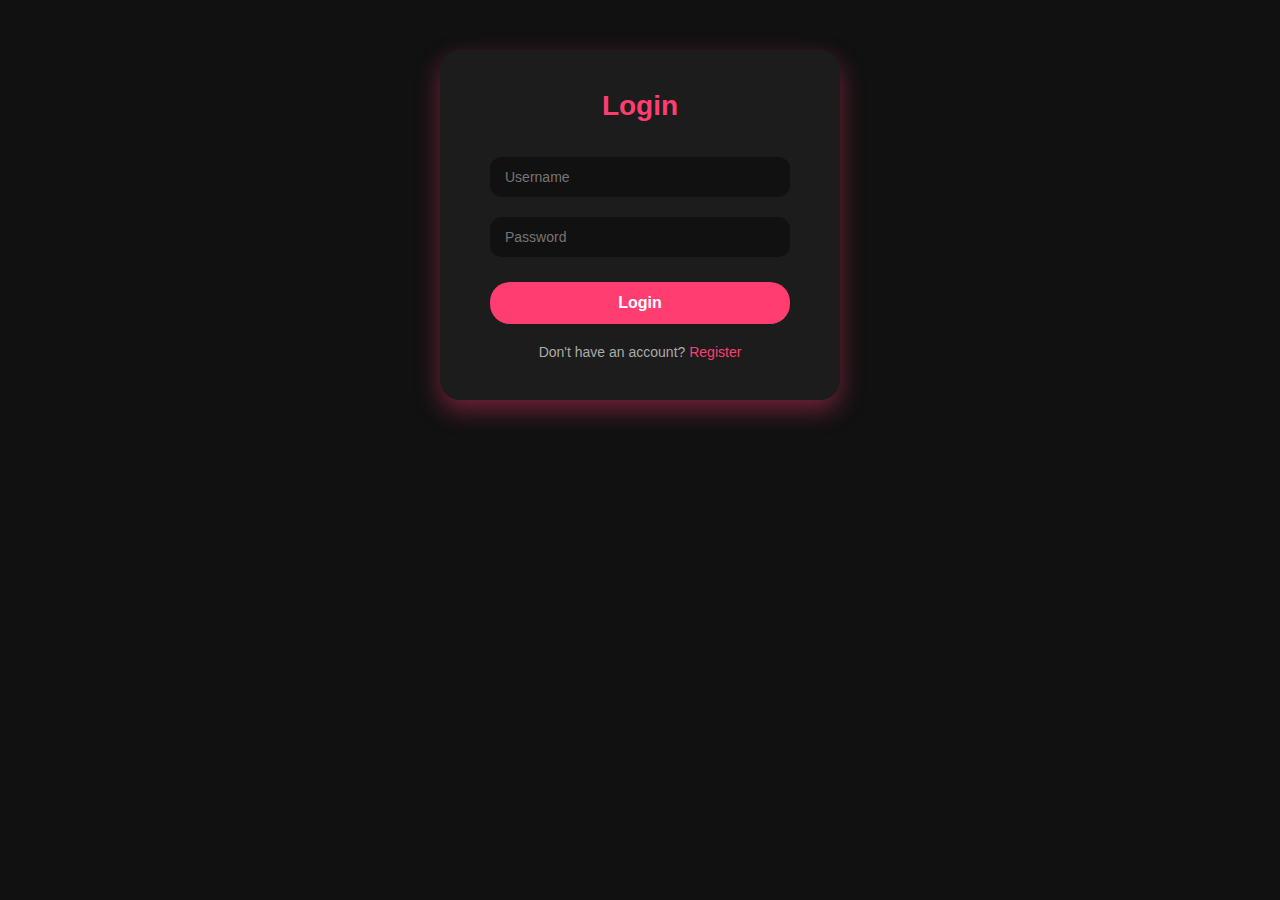
<file: index.html>
<!DOCTYPE html>
<html lang="en">
<head>
<meta charset="UTF-8">
<meta name="viewport" content="width=device-width, initial-scale=1.0">
<title>Movie Dashboard</title>
<link rel="stylesheet" href="styles.css">
<link href="https://fonts.googleapis.com/css2?family=Poppins:wght@300;400;500;600;700&display=swap" rel="stylesheet">
</head>
<body>

<header class="main-header">
 <div class="logo">
  <span class="logo-text">Popcorn & Chill</span>
</div>

  <div class="search-bar">
    <input type="text" id="search-input" placeholder="Search movies...">
    <button id="search-btn">🔍</button>
  </div>
  <div class="user-bar">
    <span id="greeting"></span>
    <button id="view-favorites-btn">❤ Favorites</button>
    <button id="view-watchlist-btn">📌 Watchlist</button>
    <button id="logout-btn">Logout</button>
  </div>
</header>

<main>
  <section class="genre-section">
    <h2>Browse by Genre</h2>
    <div class="genre-list" id="genre-list"></div>
  </section>

  <section class="carousel-section" id="genre-movies-section" style="display:none;">
    <h2 id="genre-title"></h2>
    <div class="carousel-wrapper">
      <button class="carousel-btn left">&lt;</button>
      <div class="movie-carousel" id="genre-carousel"></div>
      <button class="carousel-btn right">&gt;</button>
    </div>
  </section>

  <section class="carousel-section">
    <h2>Popular</h2>
    <div class="carousel-wrapper">
      <button class="carousel-btn left">&lt;</button>
      <div class="movie-carousel" id="popular-carousel"></div>
      <button class="carousel-btn right">&gt;</button>
    </div>
  </section>

  <section class="carousel-section">
    <h2>Top Rated</h2>
    <div class="carousel-wrapper">
      <button class="carousel-btn left">&lt;</button>
      <div class="movie-carousel" id="toprated-carousel"></div>
      <button class="carousel-btn right">&gt;</button>
    </div>
  </section>

  <section class="carousel-section">
    <h2>Trending</h2>
    <div class="carousel-wrapper">
      <button class="carousel-btn left">&lt;</button>
      <div class="movie-carousel" id="trending-carousel"></div>
      <button class="carousel-btn right">&gt;</button>
    </div>
  </section>

  <section class="carousel-section" id="favorites-section" style="display:none;">
    <h2>My Favorites</h2>
    <div class="carousel-wrapper">
      <button class="carousel-btn left">&lt;</button>
      <div class="movie-carousel" id="favorites-carousel"></div>
      <button class="carousel-btn right">&gt;</button>
    </div>
  </section>

  <section class="carousel-section" id="watchlist-section" style="display:none;">
    <h2>My Watchlist</h2>
    <div class="carousel-wrapper">
      <button class="carousel-btn left">&lt;</button>
      <div class="movie-carousel" id="watchlist-carousel"></div>
      <button class="carousel-btn right">&gt;</button>
    </div>
  </section>
</main>

<div id="movie-modal" class="modal">
  <div class="modal-content">
    <span id="close-modal">&times;</span>
    <img id="modal-poster" src="" alt="" />
    <div class="modal-info">
      <h2 id="modal-title"></h2>
      <p id="modal-genres"></p>
      <p id="modal-rating"></p>
      <p id="modal-release"></p>
      <p id="modal-overview"></p>
      <button id="modal-favorite-btn">❤ Add to Favorites</button>
      <button id="modal-watchlist-btn" >📌 Add to Watchlist</button>
    </div>
  </div>
</div>

<footer>&copy; 2025 Movie Recommendation Site</footer>
<script src="script.js"></script>
<script>
const greetingEl = document.getElementById('greeting');
const logoutBtn = document.getElementById('logout-btn');
const currentUser = localStorage.getItem('currentUser');
if (!currentUser) window.location.href = "login.html";
greetingEl.textContent = "Hello, " + currentUser;

// Logout
logoutBtn.addEventListener('click', () => {
  localStorage.removeItem('currentUser');
  window.location.href = "login.html";
});

// Favorites Button Toggle
document.getElementById('view-favorites-btn').addEventListener('click', () => {
  const favSection = document.getElementById('favorites-section');
  const watchSection = document.getElementById('watchlist-section');
  watchSection.style.display = 'none';
  if (favSection.style.display === 'none' || favSection.style.display === '') {
    renderFavorites();
    favSection.scrollIntoView({ behavior: 'smooth' });
  } else {
    favSection.style.display = 'none';
  }
});

// Watchlist Button Toggle
document.getElementById('view-watchlist-btn').addEventListener('click', () => {
  const watchSection = document.getElementById('watchlist-section');
  const favSection = document.getElementById('favorites-section');
  favSection.style.display = 'none';
  if (watchSection.style.display === 'none' || watchSection.style.display === '') {
    renderWatchlist();
    watchSection.scrollIntoView({ behavior: 'smooth' });
  } else {
    watchSection.style.display = 'none';
  }
});
</script>
</body>
</html>
</file>
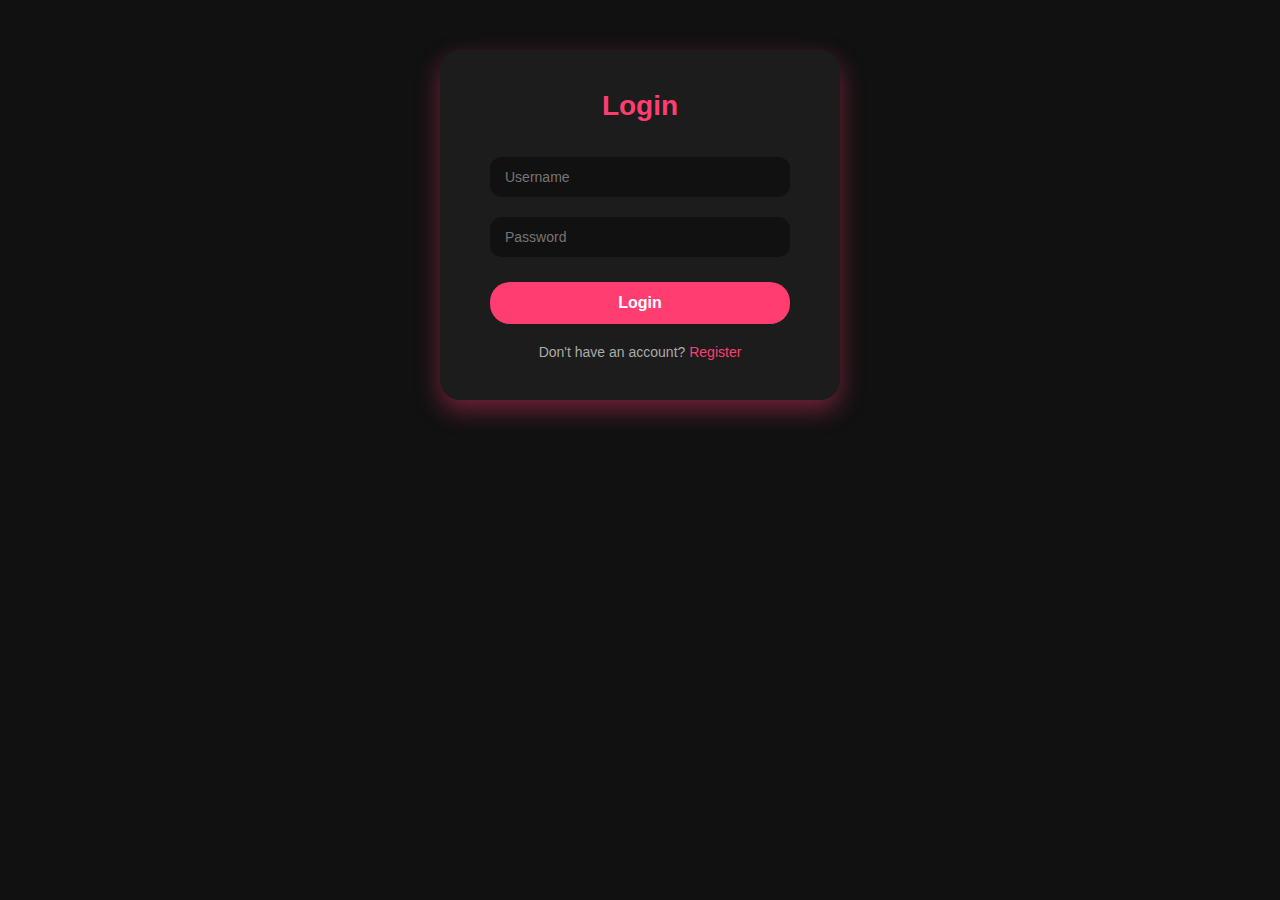
<file: favorites.html>
<!DOCTYPE html>
<html lang="en">
<head>
<meta charset="UTF-8">
<meta name="viewport" content="width=device-width, initial-scale=1.0">
<title>Favorites</title>
<link rel="stylesheet" href="styles.css">
</head>
<body>
<header class="main-header">
    <h1>My Favorites</h1>
    <div class="user-bar">
        <button id="logout-btn">Logout</button>
    </div>
</header>

<div class="carousel-section">
    <button class="carousel-btn left">&lt;</button>
    <div class="movie-carousel" id="favorites-carousel"></div>
    <button class="carousel-btn right">&gt;</button>
</div>

<script>
const API_KEY = "YOUR_API_KEY"; // replace with your TMDB API key
const currentUser = localStorage.getItem('currentUser');
if(!currentUser) window.location.href = "login.html";

const favoritesCarousel = document.getElementById('favorites-carousel');
let allFavorites = JSON.parse(localStorage.getItem('favorites')) || {};
let favoriteIds = allFavorites[currentUser] || [];

async function loadFavorites() {
    favoritesCarousel.innerHTML = "";
    for(const movieId of favoriteIds) {
        const res = await fetch(`https://api.themoviedb.org/3/movie/${movieId}?api_key=${API_KEY}&language=en-US`);
        const movie = await res.json();

        const card = document.createElement('div');
        card.classList.add('movie-card');
        card.innerHTML = `
            <img src="https://image.tmdb.org/t/p/w300${movie.poster_path}" alt="${movie.title}">
            <div class="movie-overlay">
                <h3>${movie.title}</h3>
                <p>Rating: ${movie.vote_average}</p>
                <button class="remove-fav-btn">Remove</button>
            </div>
        `;
        card.querySelector('.remove-fav-btn').addEventListener('click', () => {
            favoriteIds = favoriteIds.filter(id => id !== movie.id);
            allFavorites[currentUser] = favoriteIds;
            localStorage.setItem('favorites', JSON.stringify(allFavorites));
            loadFavorites();
        });
        favoritesCarousel.appendChild(card);
    }
}

// Carousel scroll
function initCarousel() {
    const wrapper = favoritesCarousel.parentElement;
    const btnLeft = wrapper.querySelector('.carousel-btn.left');
    const btnRight = wrapper.querySelector('.carousel-btn.right');
    const cardWidth = favoritesCarousel.querySelector('.movie-card')?.offsetWidth + 20 || 300;

    btnLeft.addEventListener('click', () => favoritesCarousel.scrollBy({ left:-cardWidth*2, behavior:'smooth' }));
    btnRight.addEventListener('click', () => favoritesCarousel.scrollBy({ left:cardWidth*2, behavior:'smooth' }));
}

document.getElementById('logout-btn').addEventListener('click', () => {
    localStorage.removeItem('currentUser');
    window.location.href = "login.html";
});

// Initialize
loadFavorites();
initCarousel();
</script>
</body>
</html>
</file>
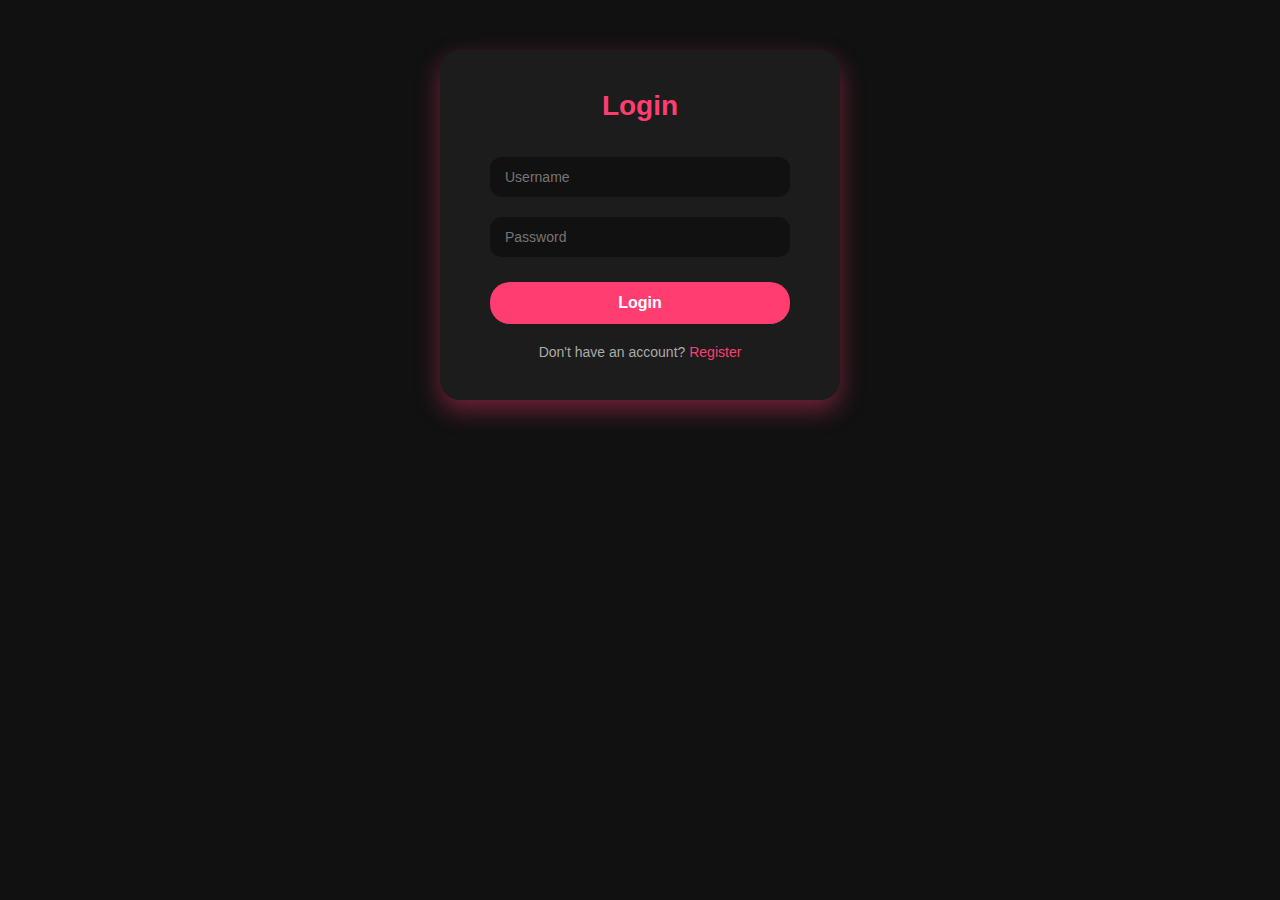
<file: login.html>
<!DOCTYPE html>
<html lang="en">
<head>
<meta charset="UTF-8">
<meta name="viewport" content="width=device-width, initial-scale=1.0">
<title>Login</title>
<link rel="stylesheet" href="styles.css">
</head>
<body>
<div class="auth-container">
    <h2>Login</h2>
    <form id="login-form">
        <input type="text" id="login-username" placeholder="Username" required>
        <input type="password" id="login-password" placeholder="Password" required>
        <button type="submit">Login</button>
    </form>
    <p>Don't have an account? <a href="register.html">Register</a></p>
</div>

<script>
const loginForm = document.getElementById('login-form');
loginForm.addEventListener('submit', e=>{
    e.preventDefault();
    const username = document.getElementById('login-username').value.trim();
    const password = document.getElementById('login-password').value.trim();
    let users = JSON.parse(localStorage.getItem('users')) || [];
    const user = users.find(u=>u.username===username && u.password===password);
    if(user){
        localStorage.setItem('currentUser', username);
        window.location.href = "index.html";
    } else alert("Invalid username or password");
});
</script>
</body>
</html>
</file>
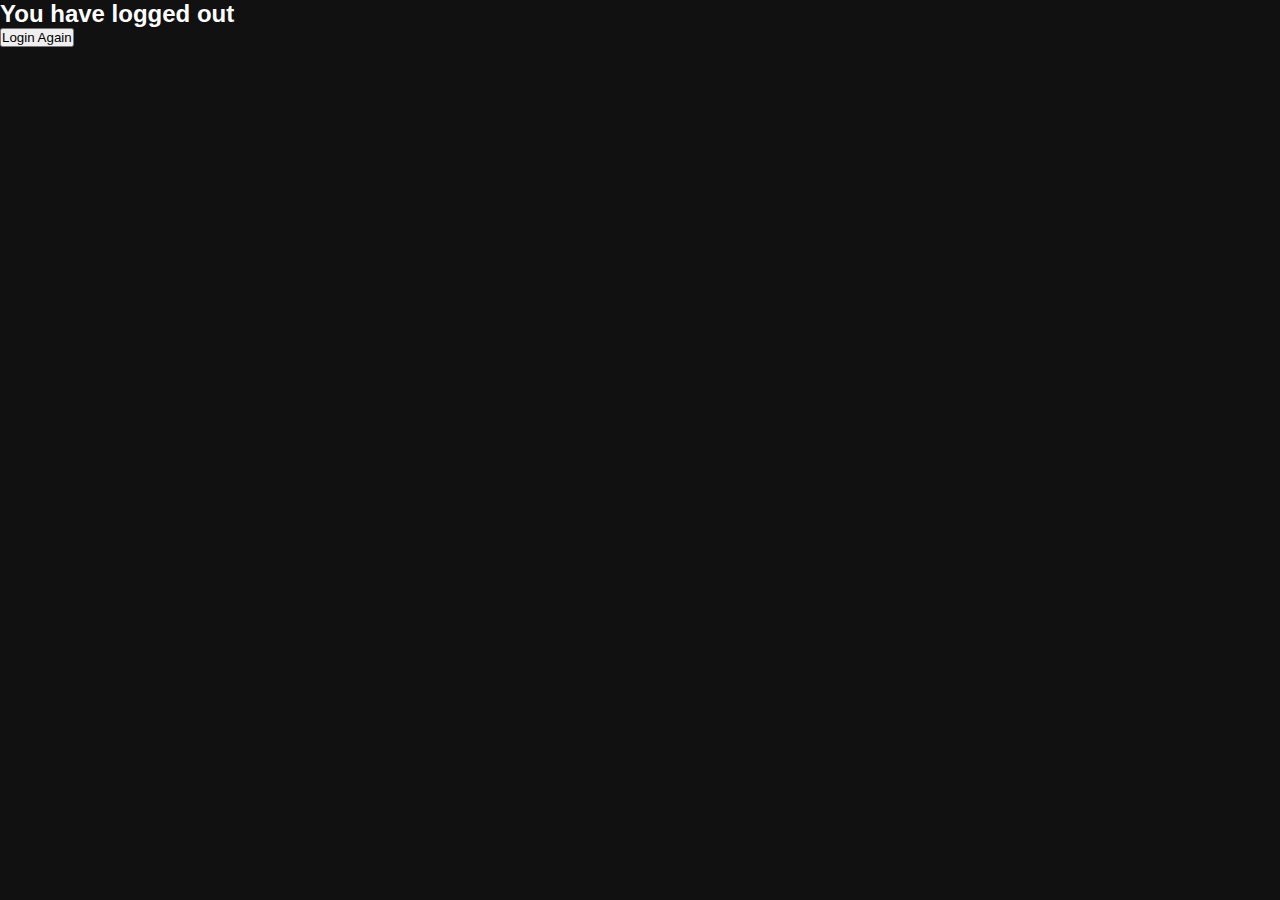
<file: logout.html>
<!DOCTYPE html>
<html lang="en">
<head>
<meta charset="UTF-8">
<meta name="viewport" content="width=device-width, initial-scale=1.0">
<title>Logout</title>
<link rel="stylesheet" href="styles.css">
</head>
<body>
<div class="logout-container">
    <h2>You have logged out</h2>
    <button onclick="logout()">Login Again</button>
</div>

<script>
function logout(){
    localStorage.removeItem('currentUser');
    window.location.href="login.html";
}
</script>
</body>
</html>
</file>
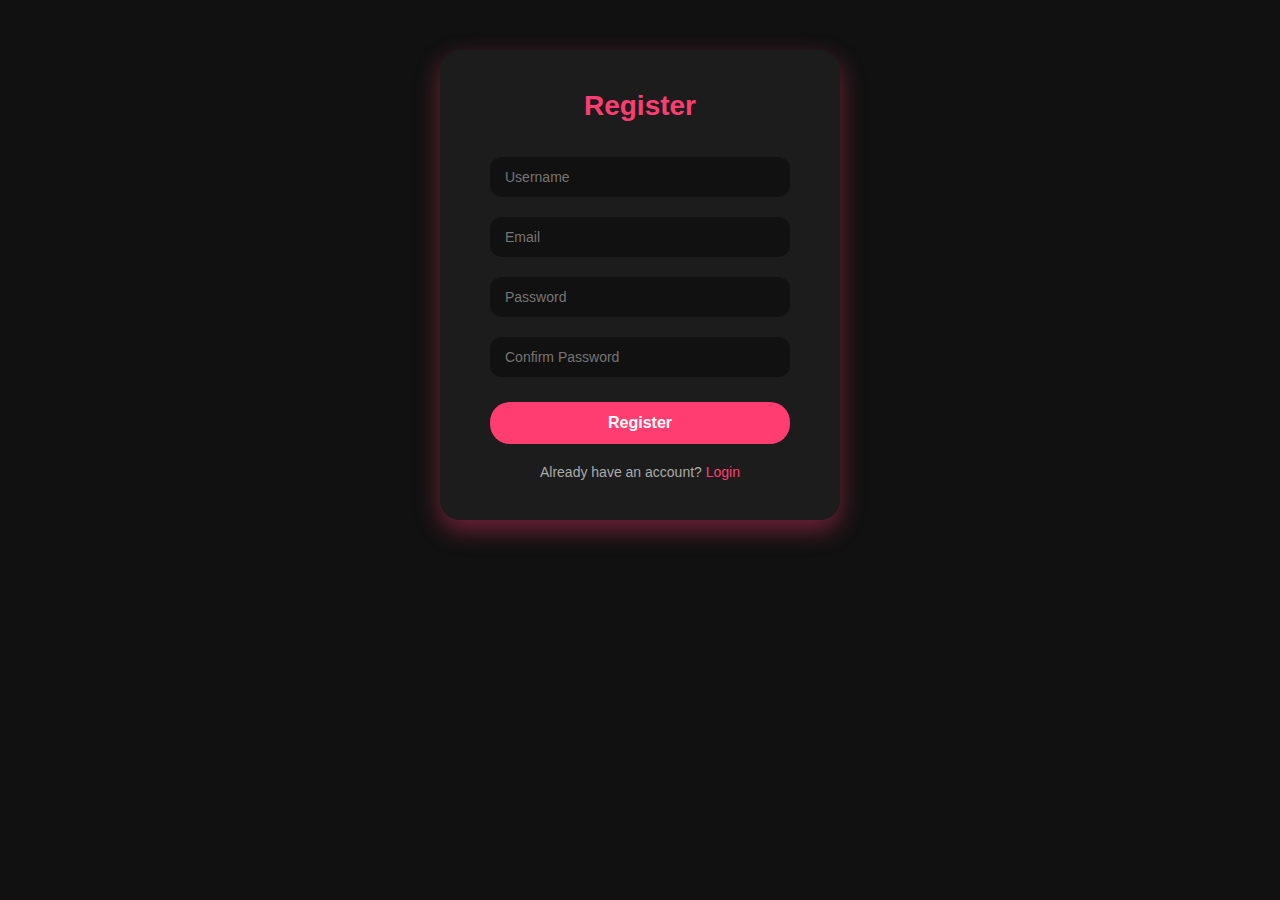
<file: register.html>
<!DOCTYPE html>
<html lang="en">
<head>
<meta charset="UTF-8">
<meta name="viewport" content="width=device-width, initial-scale=1.0">
<title>Register</title>
<link rel="stylesheet" href="styles.css">
</head>
<body>
<div class="auth-container">
    <h2>Register</h2>
    <form id="register-form">
        <input type="text" id="reg-username" placeholder="Username" required>
        <input type="email" id="reg-email" placeholder="Email" required>
        <input type="password" id="reg-password" placeholder="Password" required>
        <input type="password" id="reg-confirm-password" placeholder="Confirm Password" required>
        <button type="submit">Register</button>
    </form>
    <p>Already have an account? <a href="login.html">Login</a></p>
</div>

<script>
const registerForm = document.getElementById('register-form');
registerForm.addEventListener('submit', e=>{
    e.preventDefault();
    const username = document.getElementById('reg-username').value.trim();
    const email = document.getElementById('reg-email').value.trim();
    const password = document.getElementById('reg-password').value.trim();
    const confirmPassword = document.getElementById('reg-confirm-password').value.trim();
    if(password !== confirmPassword){ alert("Passwords do not match"); return; }

    let users = JSON.parse(localStorage.getItem('users')) || [];
    if(users.find(u=>u.username===username)){ alert("Username already exists"); return; }

    users.push({username,email,password});
    localStorage.setItem('users', JSON.stringify(users));
    alert("Registration successful! You can now login.");
    window.location.href = "login.html";
});
</script>
</body>
</html>
</file>
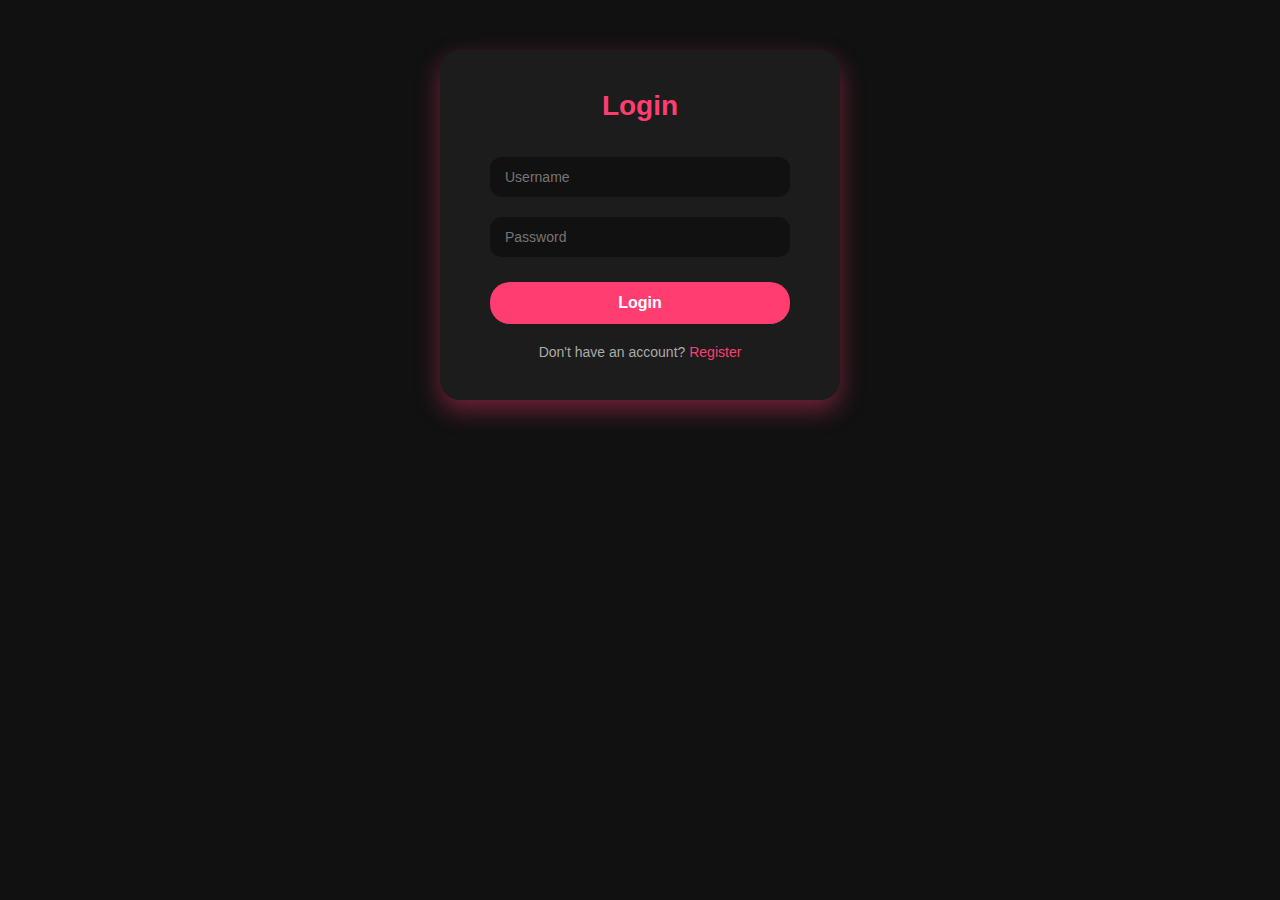
<file: watchlist.html>
<!DOCTYPE html>
<html lang="en">
<head>
<meta charset="UTF-8">
<meta name="viewport" content="width=device-width, initial-scale=1.0">
<title>My Watchlist</title>
<link rel="stylesheet" href="styles.css">
</head>
<body>

<header class="main-header">
    <h1>My Watchlist</h1>
    <div class="user-bar">
        <button id="logout-btn">Logout</button>
    </div>
</header>

<div class="carousel-section">
    <div class="movie-carousel" id="watchlist-carousel"></div>
</div>

<script>
const currentUser = localStorage.getItem('currentUser');
if (!currentUser) { 
    window.location.href = "login.html"; 
}

const watchlistCarousel = document.getElementById('watchlist-carousel');
let watchlists = JSON.parse(localStorage.getItem('watchlist')) || {};
let watchlistMovies = watchlists[currentUser] || [];

watchlistMovies.forEach(async (movieId) => {
    const res = await fetch(`https://api.themoviedb.org/3/movie/${movieId}?api_key=e129c3dc381e5d67c606d5bf217d32f8`);
    const movie = await res.json();

    const card = document.createElement('div');
    card.classList.add('movie-card');
    card.innerHTML = `
        <img src="https://image.tmdb.org/t/p/w300${movie.poster_path}" alt="${movie.title}">
        <div class="movie-overlay">
            <h3>${movie.title}</h3>
            <p>Rating: ${movie.vote_average}</p>
            <button class="remove-watchlist-btn">Remove</button>
        </div>
    `;
    card.querySelector('.remove-watchlist-btn').addEventListener('click', () => {
        watchlistMovies = watchlistMovies.filter(mid => mid !== movie.id);
        watchlists[currentUser] = watchlistMovies;
        localStorage.setItem('watchlist', JSON.stringify(watchlists));
        renderWatchlist();
    });
    watchlistCarousel.appendChild(card);
});

function renderWatchlist() {
    watchlistCarousel.innerHTML = "";
    watchlistMovies.forEach(async (movieId) => {
        const res = await fetch(`https://api.themoviedb.org/3/movie/${movieId}?api_key=e129c3dc381e5d67c606d5bf217d32f8`);
        const movie = await res.json();

        const card = document.createElement('div');
        card.classList.add('movie-card');
        card.innerHTML = `
            <img src="https://image.tmdb.org/t/p/w300${movie.poster_path}" alt="${movie.title}">
            <div class="movie-overlay">
                <h3>${movie.title}</h3>
                <p>Rating: ${movie.vote_average}</p>
                <button class="remove-watchlist-btn">Remove</button>
            </div>
        `;
        card.querySelector('.remove-watchlist-btn').addEventListener('click', () => {
            watchlistMovies = watchlistMovies.filter(mid => mid !== movie.id);
            watchlists[currentUser] = watchlistMovies;
            localStorage.setItem('watchlist', JSON.stringify(watchlists));
            renderWatchlist();
        });
        watchlistCarousel.appendChild(card);
    });
}

// Logout
document.getElementById('logout-btn').addEventListener('click', () => {
    localStorage.removeItem('currentUser');
    window.location.href = "login.html";
});

// Initial render
renderWatchlist();
</script>
</body>
</html>
</file>
<file: styles.css>
/* Reset & Basics */
* { box-sizing: border-box; margin: 0; padding: 0; }
body {
    font-family: 'Poppins', 'Segoe UI', Tahoma, Geneva, Verdana, sans-serif;
    background: #111;
    color: #fff;
}
a { text-decoration: none; color: inherit; }

/* Header */
.main-header {
    background: linear-gradient(90deg,#111,#1c1c1c);
    padding: 20px 40px;
    position: sticky;
    top: 0;
    z-index: 100;
    display: flex;
    justify-content: space-between;
    align-items: center;
}
.logo {
  display: flex;
  align-items: center;
  gap: 10px;
}
.logo-text {
  font-size: 28px;
  font-weight: 700;
  font-family: 'Poppins', sans-serif;
  letter-spacing: 1px;
  background: linear-gradient(90deg, #a00e35, #ffffff);
  background-clip: text;
  -webkit-background-clip: text;
  -webkit-text-fill-color: transparent;
}
.main-header h1 {
    font-size: 28px;
    color: #ff3d71;
    font-weight: 700;
}
.search-bar {
    display: flex;
    align-items: center;
    gap: 8px;
}
.search-bar input {
    padding: 10px 14px;
    border-radius: 14px;
    border: none;
    outline: none;
    font-size: 14px;
    width: 200px;
    background: #1c1c1c;
    color: #fff;
    transition: all 0.3s;
}
.search-bar input:focus { background: #2a2a2a; }
.search-bar button {
    border: none;
    background: #ff3d71;
    color: #fff;
    padding: 10px 16px;
    border-radius: 14px;
    cursor: pointer;
    font-size: 14px;
    font-weight: 600;
    transition: all 0.3s;
}
.search-bar button:hover { background: #ff1a4b; }

.user-bar button {
    padding: 8px 20px;
    border: none;
    border-radius: 20px;
    background: #ff3d71;
    color: #fff;
    cursor: pointer;
    font-weight: 600;
    transition: all 0.3s;
}
.user-bar button:hover { background: #ff1a4b; }

/* Carousel Sections */
.carousel-section { padding: 30px 40px; }
.carousel-section h2 {
    margin-bottom: 15px;
    color: #ff3d71;
    font-size: 24px;
    font-weight: 600;
}

/* Carousel Wrapper */
.carousel-wrapper { position: relative; overflow: hidden; }
.movie-carousel {
    display: flex;
    gap: 20px;
    padding: 10px 0;
    overflow-x: auto;
    scroll-behavior: smooth;
    cursor: grab;
}
.movie-carousel.dragging { cursor: grabbing; user-select: none; }
.movie-carousel::-webkit-scrollbar { display: none; }

/* Carousel Buttons */
.carousel-btn {
    position: absolute;
    top: 50%;
    transform: translateY(-50%);
    z-index: 10;
    border: none;
    background: rgba(0,0,0,0.6);
    color: #ff3d71;
    font-size: 30px;
    padding: 10px 15px;
    cursor: pointer;
    border-radius: 50%;
    transition: all 0.3s;
}
.carousel-btn:hover { background: rgba(0,0,0,0.9); }
.carousel-btn.left { left: 5px; }
.carousel-btn.right { right: 5px; }

/* Movie Card */
.movie-card {
    min-width: 180px;
    height: 280px;
    background: #1c1c1c;
    border-radius: 15px;
    overflow: hidden;
    position: relative;
    transition: transform 0.3s, box-shadow 0.3s;
    flex-shrink: 0;
}
.movie-card img { width: 100%; height: 100%; object-fit: cover; display: block; border-radius: 12px; }
.movie-card:hover { transform: scale(1.05); box-shadow: 0 12px 25px rgba(255,61,113,0.6); }

.movie-overlay {
    position: absolute;
    bottom: 0;
    width: 100%;
    height: 100%;
    background: linear-gradient(to top, rgba(0,0,0,0.85), transparent);
    display: flex;
    flex-direction: column;
    justify-content: flex-end;
    padding: 12px;
    opacity: 0;
    transition: opacity 0.3s;
}
.movie-card:hover .movie-overlay { opacity: 1; }
.movie-overlay h3 { font-size: 16px; font-weight: 600; margin-bottom: 6px; }
.movie-overlay p { font-size: 13px; color: #ccc; margin-bottom: 6px; }
.movie-overlay button {
    padding: 6px 12px;
    border: none;
    border-radius: 12px;
    background: #ff3d71;
    color: #fff;
    cursor: pointer;
    font-weight: 500;
    transition: background 0.3s;
}
.movie-overlay button:hover { background: #ff1a4b; }

/* Modal */
.modal {
    display: none;
    position: fixed;
    z-index: 2000;
    left: 0; top: 0;
    width: 100%; height: 100%;
    background: rgba(0,0,0,0.95);
    backdrop-filter: blur(6px);
    overflow: auto;
}
.modal-content {
    background: #1c1c1c;
    margin: 50px auto;
    padding: 20px;
    border-radius: 20px;
    max-width: 800px;
    display: grid;
    grid-template-columns: 1fr 2fr;
    gap: 20px;
    color: #fff;
    position: relative;
}
.modal-content img { width: 100%; border-radius: 12px; }
.modal-info h2 { color: #ff3d71; margin-bottom: 10px; font-weight: 600; }
.modal-info p { margin-bottom: 8px; line-height: 1.4; color: #ccc; }
#close-modal {
    position: absolute;
    top: 20px;
    right: 30px;
    font-size: 28px;
    font-weight: bold;
    cursor: pointer;
    color: #ff3d71;
    transition: all 0.3s;
}
#close-modal:hover { color: #ff1a4b; }
#modal-favorite-btn {
    padding: 12px 24px;
    border: none;
    border-radius: 18px;
    background: #ff3d71;
    color: #fff;
    cursor: pointer;
    font-weight: 600;
    transition: background 0.3s;
}
#modal-watchlist-btn {
    padding: 12px 24px;
    border: none;
    border-radius: 18px;
    background: #ff3d71;
    color: #fff;
    cursor: pointer;
    font-weight: 600;
    transition: background 0.3s;
}
#modal-favorite-btn:hover { background: #ff1a4b; }

/* Footer */
footer {
    background: #111;
    text-align: center;
    padding: 15px;
    color: #888;
    font-size: 14px;
    border-top: 1px solid #222;
}

/* Responsive */
@media(max-width:900px){
    .modal-content { grid-template-columns:1fr; text-align:center; }
    .movie-card { min-width: 140px; height: 220px; margin-right: 10px; }
    .search-bar input { width: 140px; }
}
/* Auth Pages */
.auth-container {
    background: #1c1c1c;
    padding: 40px 50px;
    border-radius: 20px;
    box-shadow: 0 10px 25px rgba(255,61,113,0.4);
    width: 100%;
    max-width: 400px;
    margin: 50px auto;
    text-align: center;
}

.auth-container h2 {
    font-size: 28px;
    margin-bottom: 25px;
    color: #ff3d71;
    font-weight: 700;
}

.auth-container input[type="text"],
.auth-container input[type="password"],
.auth-container input[type="email"] {
    width: 100%;
    padding: 12px 15px;
    margin: 10px 0;
    border-radius: 12px;
    border: none;
    outline: none;
    background: #111;
    color: #fff;
    font-size: 14px;
    transition: all 0.3s;
}

.auth-container input:focus { background: #222; }

.auth-container button {
    width: 100%;
    padding: 12px 0;
    margin: 15px 0 10px 0;
    border: none;
    border-radius: 20px;
    background: #ff3d71;
    color: #fff;
    font-size: 16px;
    font-weight: 600;
    cursor: pointer;
    transition: all 0.3s;
}
.auth-container button:hover { background: #ff1a4b; }

.auth-container p {
    margin-top: 10px;
    font-size: 14px;
    color: #aaa;
}
.auth-container p a {
    color: #ff3d71;
    text-decoration: none;
    transition: color 0.3s;
}
.auth-container p a:hover { color: #ff1a4b; }

@media(max-width:450px){
    .auth-container { padding: 30px 25px; }
    .auth-container h2 { font-size: 24px; }
}
.genre-section {
  padding: 20px 40px;
}

.genre-list {
  display: grid;
  grid-template-columns: repeat(auto-fill, minmax(140px, 1fr));
  gap: 15px;
}

.genre-btn {
  background: linear-gradient(135deg, #1f1f1f, #2c2c2c);
  color: #fff;
  border: 1px solid #333;
  padding: 14px;
  border-radius: 12px;
  cursor: pointer;
  font-size: 14px;
  font-weight: 500;
  transition: all 0.3s ease;
  text-align: center;
}

.genre-btn:hover {
  background: #e50914;
  transform: translateY(-2px);
}
/* ================= EXTRA RESPONSIVE LAYER ================= */

/* Tablet */
@media (max-width: 768px) {

  .main-header {
    flex-wrap: wrap;
    padding: 15px 20px;
    gap: 15px;
  }

  .search-bar {
    width: 100%;
    justify-content: center;
  }

  .search-bar input {
    width: 100%;
    max-width: 260px;
  }

  .user-bar {
    width: 100%;
    justify-content: center;
    gap: 10px;
  }

  .carousel-section {
    padding: 25px 20px;
  }

  .carousel-btn {
    display: none;
  }

  .movie-card {
    min-width: 150px;
    height: 230px;
  }

  .genre-section {
    padding: 20px;
  }
}

/* Mobile */
@media (max-width: 480px) {

  .logo-text {
    font-size: 22px;
    text-align: center;
  }

  .main-header {
    padding: 15px;
  }

  .search-bar input {
    font-size: 13px;
    padding: 9px 12px;
  }

  .search-bar button {
    padding: 9px 14px;
  }

  .user-bar button {
    padding: 8px 14px;
    font-size: 13px;
  }

  .carousel-section h2 {
    font-size: 20px;
  }

  .movie-card {
    min-width: 135px;
    height: 210px;
  }

  .movie-overlay h3 {
    font-size: 14px;
  }

  .movie-overlay p {
    font-size: 12px;
  }

  .modal-content {
    margin: 20px;
    padding: 15px;
  }

  #close-modal {
    top: 10px;
    right: 15px;
  }

  .genre-list {
    grid-template-columns: repeat(auto-fill, minmax(120px, 1fr));
    gap: 12px;
  }

  footer {
    font-size: 12px;
    padding: 12px;
  }
}
</file>
